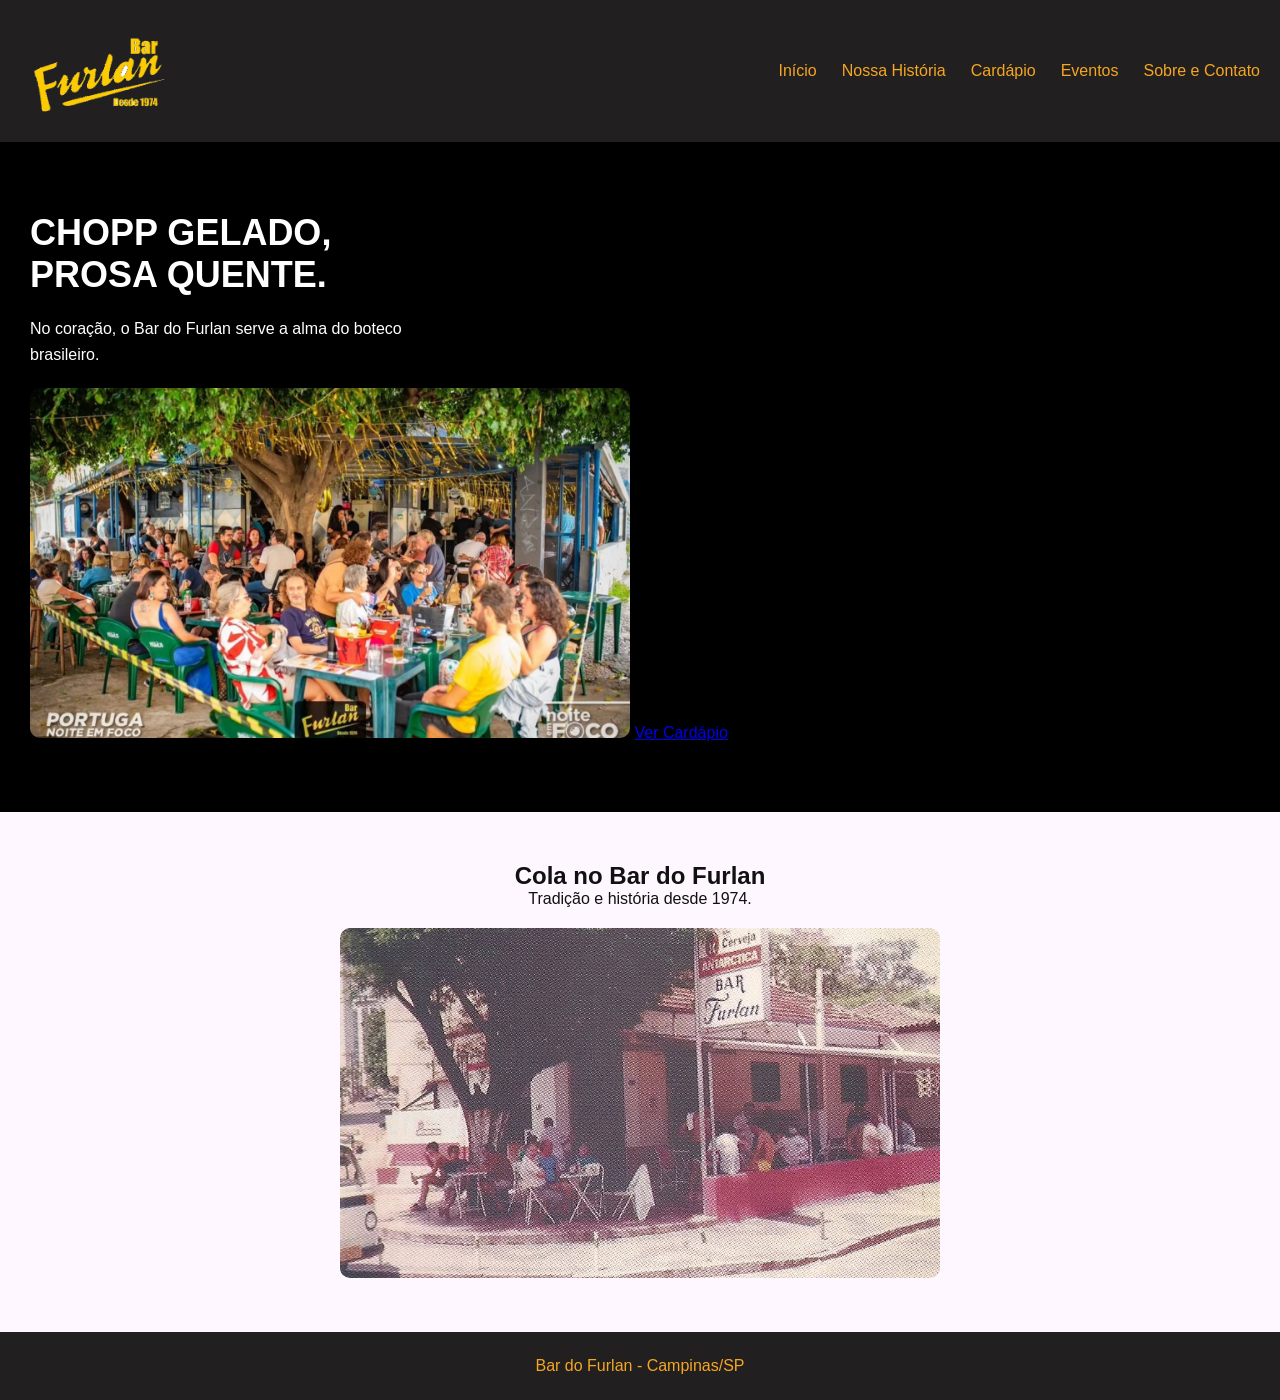
<file: index.html>
<!DOCTYPE html>
<html lang="pt-BR">
<head>
    <meta charset="UTF-8">
    <meta name="viewport" content="width=device-width, initial-scale=1.0">

    <title>Bar do Furlan</title>

    <link rel="stylesheet" href="css/style.css">
</head>

<body>

    <header>
       <img src="img/logo.png" alt="Logo do Bar do Furlan" class="logo">
        <nav>
            <a href="#inicio">Início</a>
            <a href="#historia">Nossa História</a>
            <a href="pages/cardapio.html">Cardápio</a>
            <a href="pages/eventos.html">Eventos</a>
            <a href="pages/sobre.html">Sobre e Contato</a>
        </nav>
    </header>

    <main>
        <section id="inicio">
            <h2>CHOPP GELADO,<br> PROSA QUENTE.</h2>
            <p>
                No coração, o Bar do Furlan serve a
                alma do boteco brasileiro.
            </p>
            <img
             src="img/ambiente.jpg"
             alt="Ambiente do Bar do Furlan"
             class="imagem-ambiente"
                >
            <a href="pages/cardapio.html">Ver Cardápio</a>
        </section>

        <section id="historia">
            <h2>Cola no Bar do Furlan</h2>
            <p>Tradição e história desde 1974.</p>
            <img
                src="img/nossa_historia.jpg"
                 alt="História do Bar do Furlan"
                class="imagem-historia"
>
        </section>
    </main>

    <footer>
        <p>Bar do Furlan - Campinas/SP</p>
    </footer>

    <script src="js/main.js"></script>

</body>
</html>
</file>
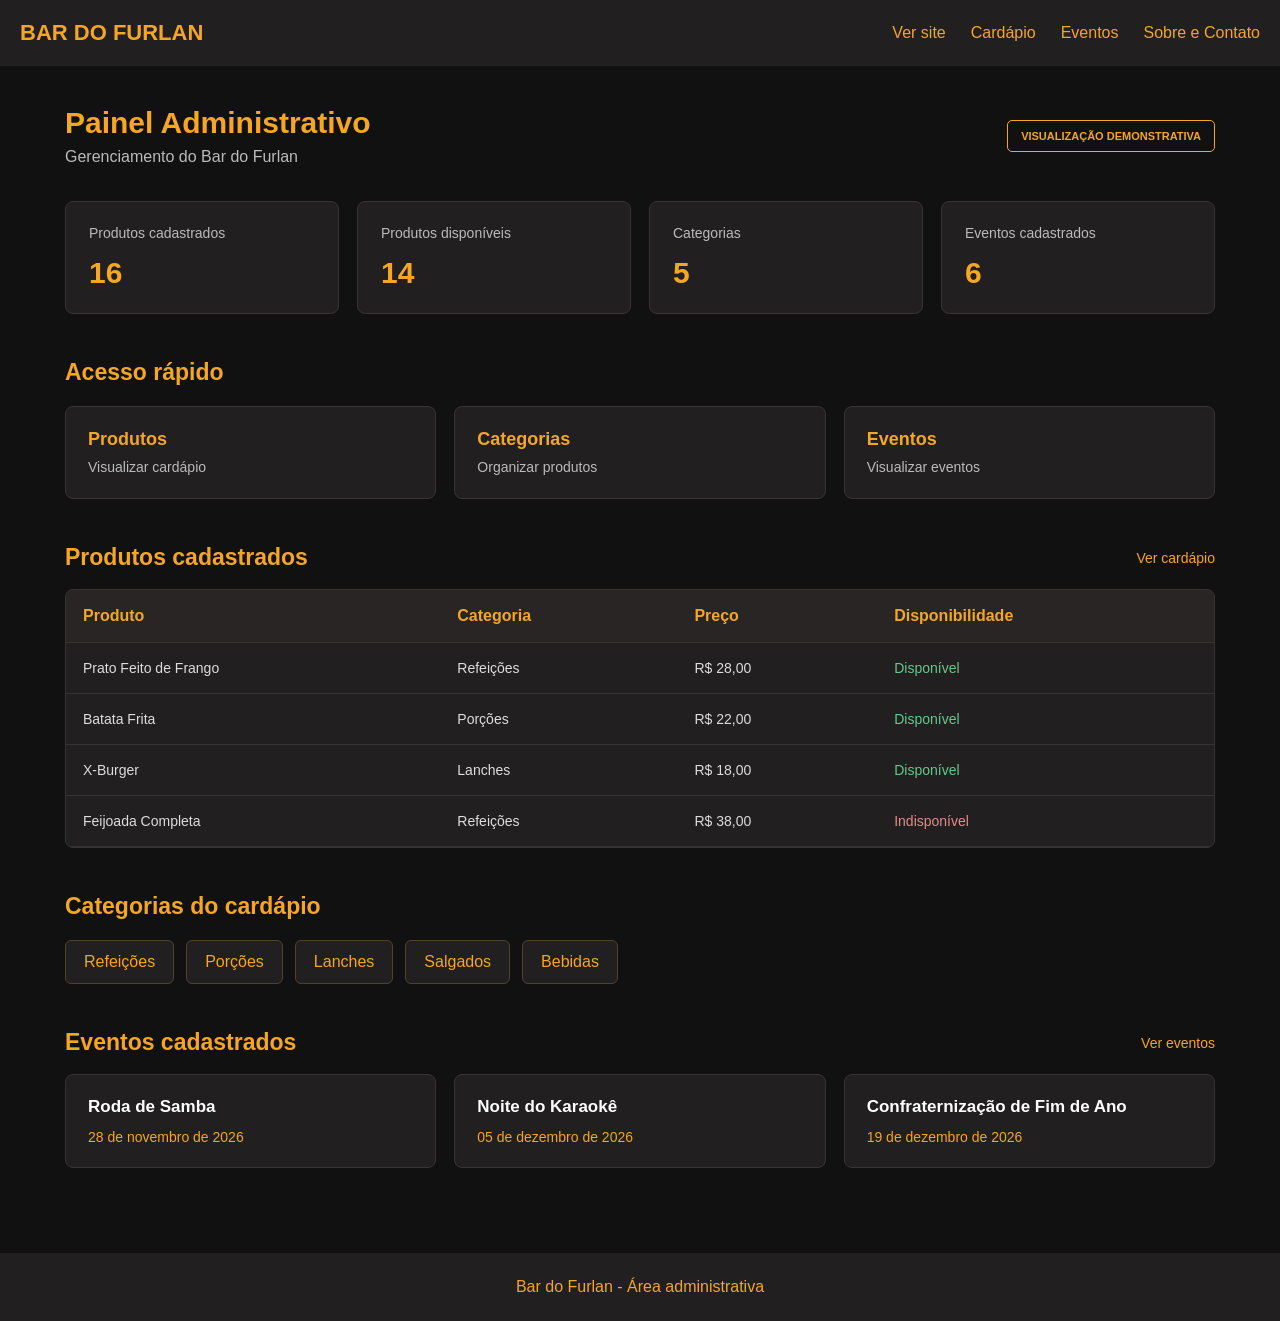
<file: pages/admin.html>
<!DOCTYPE html>
<html lang="pt-BR">

<head>
    <meta charset="UTF-8">
    <meta name="viewport" content="width=device-width, initial-scale=1.0">

    <title>Painel Administrativo | Bar do Furlan</title>

    <link rel="stylesheet" href="../css/style.css">
</head>

<body class="admin-body">

    <header>
        <h1>BAR DO FURLAN</h1>

        <nav>
            <a href="../index.html">Ver site</a>
            <a href="cardapio.html">Cardápio</a>
            <a href="eventos.html">Eventos</a>
            <a href="sobre.html">Sobre e Contato</a>
        </nav>
    </header>

    <main class="admin-container">

        <section class="admin-intro">
            <div>
                <h2>Painel Administrativo</h2>
                <p>Gerenciamento do Bar do Furlan</p>
            </div>
            <span class="admin-status">VISUALIZAÇÃO DEMONSTRATIVA</span>
        </section>

        <!-- INDICADORES -->
        <section class="admin-indicadores">

            <article class="indicador">
                <span>Produtos cadastrados</span>
                <strong>16</strong>
            </article>

            <article class="indicador">
                <span>Produtos disponíveis</span>
                <strong>14</strong>
            </article>

            <article class="indicador">
                <span>Categorias</span>
                <strong>5</strong>
            </article>

            <article class="indicador">
                <span>Eventos cadastrados</span>
                <strong>6</strong>
            </article>

        </section>

        <!-- ACESSO RÁPIDO -->
        <section class="admin-section">
            <h2>Acesso rápido</h2>

            <div class="admin-acoes">

                <a href="#produtos" class="admin-acao">
                    <strong>Produtos</strong>
                    <span>Visualizar cardápio</span>
                </a>

                <a href="#categorias" class="admin-acao">
                    <strong>Categorias</strong>
                    <span>Organizar produtos</span>
                </a>

                <a href="#eventos" class="admin-acao">
                    <strong>Eventos</strong>
                    <span>Visualizar eventos</span>
                </a>

            </div>
        </section>

        <!-- PRODUTOS -->
        <section class="admin-section" id="produtos">

            <div class="admin-section-title">
                <h2>Produtos cadastrados</h2>
                <a href="cardapio.html">Ver cardápio</a>
            </div>

            <div class="admin-tabela-wrapper">
                <table class="admin-tabela">

                    <thead>
                        <tr>
                            <th>Produto</th>
                            <th>Categoria</th>
                            <th>Preço</th>
                            <th>Disponibilidade</th>
                        </tr>
                    </thead>

                    <tbody>
                        <tr>
                            <td>Prato Feito de Frango</td>
                            <td>Refeições</td>
                            <td>R$ 28,00</td>
                            <td><span class="disponivel">Disponível</span></td>
                        </tr>

                        <tr>
                            <td>Batata Frita</td>
                            <td>Porções</td>
                            <td>R$ 22,00</td>
                            <td><span class="disponivel">Disponível</span></td>
                        </tr>

                        <tr>
                            <td>X-Burger</td>
                            <td>Lanches</td>
                            <td>R$ 18,00</td>
                            <td><span class="disponivel">Disponível</span></td>
                        </tr>

                        <tr>
                            <td>Feijoada Completa</td>
                            <td>Refeições</td>
                            <td>R$ 38,00</td>
                            <td><span class="indisponivel-tag">Indisponível</span></td>
                        </tr>
                    </tbody>

                </table>
            </div>

        </section>

        <!-- CATEGORIAS -->
        <section class="admin-section" id="categorias">
            <h2>Categorias do cardápio</h2>

            <div class="admin-categorias">
                <span>Refeições</span>
                <span>Porções</span>
                <span>Lanches</span>
                <span>Salgados</span>
                <span>Bebidas</span>
            </div>
        </section>

        <!-- EVENTOS -->
        <section class="admin-section" id="eventos">

            <div class="admin-section-title">
                <h2>Eventos cadastrados</h2>
                <a href="eventos.html">Ver eventos</a>
            </div>

            <div class="admin-eventos">
                <article>
                    <h3>Roda de Samba</h3>
                    <p>28 de novembro de 2026</p>
                </article>

                <article>
                    <h3>Noite do Karaokê</h3>
                    <p>05 de dezembro de 2026</p>
                </article>

                <article>
                    <h3>Confraternização de Fim de Ano</h3>
                    <p>19 de dezembro de 2026</p>
                </article>
            </div>

        </section>

    </main>

    <footer>
        <p>Bar do Furlan - Área administrativa</p>
    </footer>

</body>
</html>
</file>
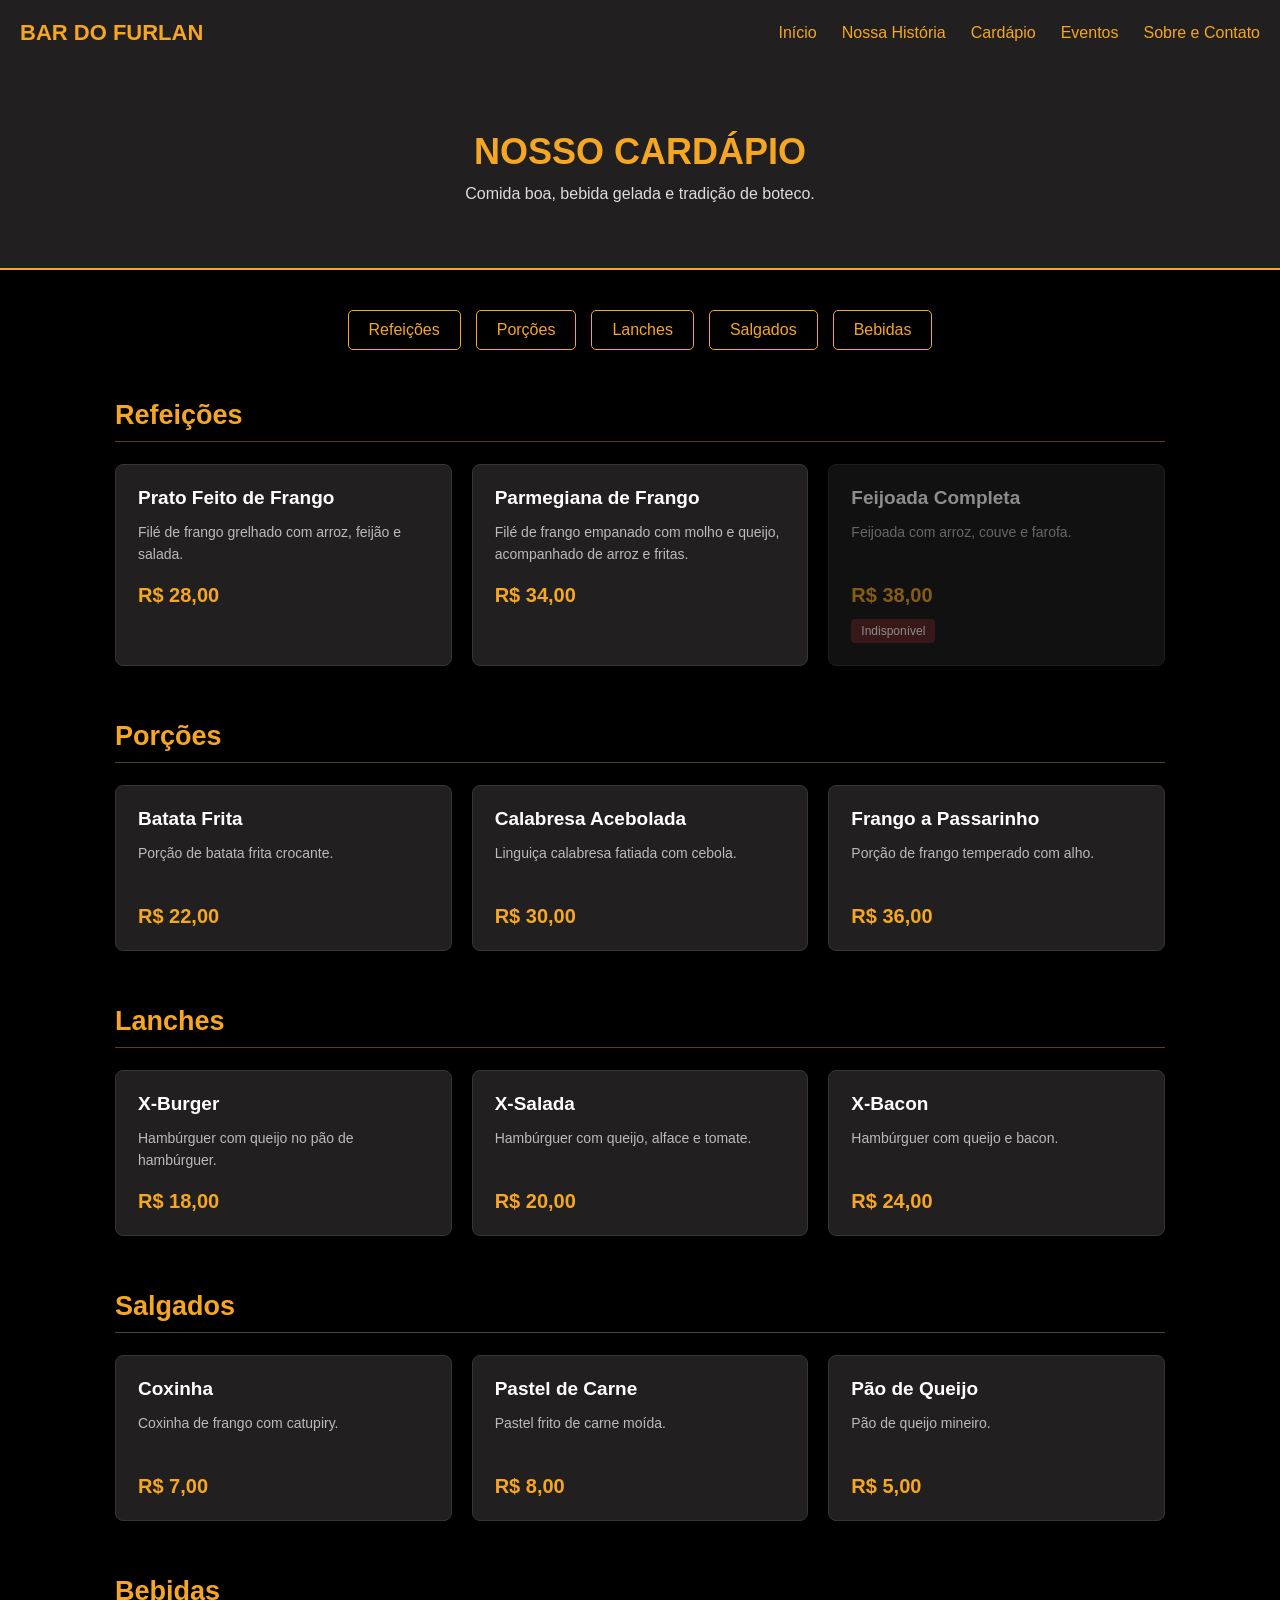
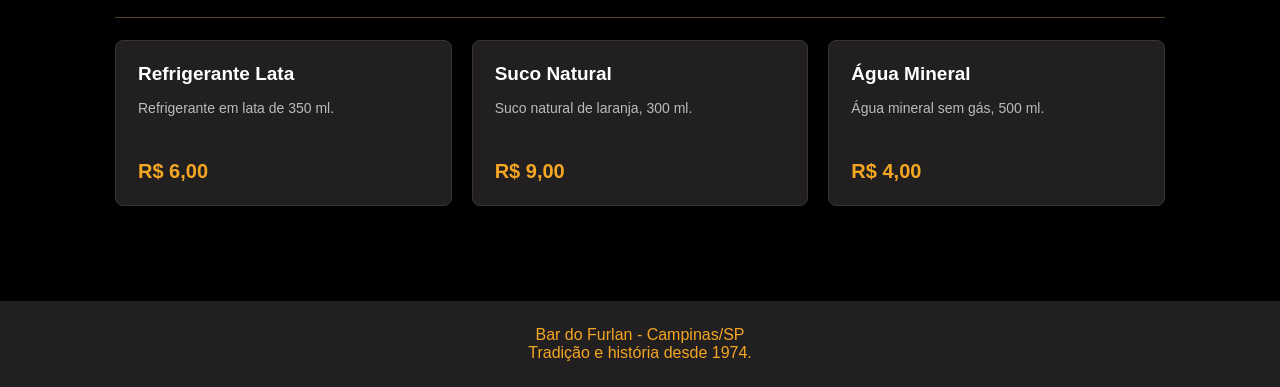
<file: pages/cardapio.html>
<!DOCTYPE html>
<html lang="pt-BR">

<head>
    <meta charset="UTF-8">
    <meta name="viewport" content="width=device-width, initial-scale=1.0">

    <title>Cardápio | Bar do Furlan</title>

    <link rel="stylesheet" href="../css/style.css">
</head>

<body>

    <header>
        <h1>BAR DO FURLAN</h1>

        <nav>
            <a href="../index.html">Início</a>
            <a href="../index.html#historia">Nossa História</a>
            <a href="cardapio.html">Cardápio</a>
            <a href="eventos.html">Eventos</a>
            <a href="sobre.html">Sobre e Contato</a>
        </nav>
    </header>

    <main>

        <section class="cardapio-banner">
            <h2>NOSSO CARDÁPIO</h2>
            <p>Comida boa, bebida gelada e tradição de boteco.</p>
        </section>

        <section class="cardapio-container">

            <div class="categorias">
                <a href="#refeicoes">Refeições</a>
                <a href="#porcoes">Porções</a>
                <a href="#lanches">Lanches</a>
                <a href="#salgados">Salgados</a>
                <a href="#bebidas">Bebidas</a>
            </div>

            <!-- REFEIÇÕES -->
            <section class="categoria" id="refeicoes">
                <h2>Refeições</h2>

                <div class="produtos">

                    <article class="produto">
                        <h3>Prato Feito de Frango</h3>
                        <p>Filé de frango grelhado com arroz, feijão e salada.</p>
                        <span class="preco">R$ 28,00</span>
                    </article>

                    <article class="produto">
                        <h3>Parmegiana de Frango</h3>
                        <p>Filé de frango empanado com molho e queijo, acompanhado de arroz e fritas.</p>
                        <span class="preco">R$ 34,00</span>
                    </article>

                    <article class="produto indisponivel">
                        <h3>Feijoada Completa</h3>
                        <p>Feijoada com arroz, couve e farofa.</p>
                        <span class="preco">R$ 38,00</span>
                        <span class="status">Indisponível</span>
                    </article>

                </div>
            </section>

            <!-- PORÇÕES -->
            <section class="categoria" id="porcoes">
                <h2>Porções</h2>

                <div class="produtos">

                    <article class="produto">
                        <h3>Batata Frita</h3>
                        <p>Porção de batata frita crocante.</p>
                        <span class="preco">R$ 22,00</span>
                    </article>

                    <article class="produto">
                        <h3>Calabresa Acebolada</h3>
                        <p>Linguiça calabresa fatiada com cebola.</p>
                        <span class="preco">R$ 30,00</span>
                    </article>

                    <article class="produto">
                        <h3>Frango a Passarinho</h3>
                        <p>Porção de frango temperado com alho.</p>
                        <span class="preco">R$ 36,00</span>
                    </article>

                </div>
            </section>

            <!-- LANCHES -->
            <section class="categoria" id="lanches">
                <h2>Lanches</h2>

                <div class="produtos">

                    <article class="produto">
                        <h3>X-Burger</h3>
                        <p>Hambúrguer com queijo no pão de hambúrguer.</p>
                        <span class="preco">R$ 18,00</span>
                    </article>

                    <article class="produto">
                        <h3>X-Salada</h3>
                        <p>Hambúrguer com queijo, alface e tomate.</p>
                        <span class="preco">R$ 20,00</span>
                    </article>

                    <article class="produto">
                        <h3>X-Bacon</h3>
                        <p>Hambúrguer com queijo e bacon.</p>
                        <span class="preco">R$ 24,00</span>
                    </article>

                </div>
            </section>

            <!-- SALGADOS -->
            <section class="categoria" id="salgados">
                <h2>Salgados</h2>

                <div class="produtos">

                    <article class="produto">
                        <h3>Coxinha</h3>
                        <p>Coxinha de frango com catupiry.</p>
                        <span class="preco">R$ 7,00</span>
                    </article>

                    <article class="produto">
                        <h3>Pastel de Carne</h3>
                        <p>Pastel frito de carne moída.</p>
                        <span class="preco">R$ 8,00</span>
                    </article>

                    <article class="produto">
                        <h3>Pão de Queijo</h3>
                        <p>Pão de queijo mineiro.</p>
                        <span class="preco">R$ 5,00</span>
                    </article>

                </div>
            </section>

            <!-- BEBIDAS -->
            <section class="categoria" id="bebidas">
                <h2>Bebidas</h2>

                <div class="produtos">

                    <article class="produto">
                        <h3>Refrigerante Lata</h3>
                        <p>Refrigerante em lata de 350 ml.</p>
                        <span class="preco">R$ 6,00</span>
                    </article>

                    <article class="produto">
                        <h3>Suco Natural</h3>
                        <p>Suco natural de laranja, 300 ml.</p>
                        <span class="preco">R$ 9,00</span>
                    </article>

                    <article class="produto">
                        <h3>Água Mineral</h3>
                        <p>Água mineral sem gás, 500 ml.</p>
                        <span class="preco">R$ 4,00</span>
                    </article>

                </div>
            </section>

        </section>

    </main>

    <footer>
        <p>Bar do Furlan - Campinas/SP</p>
        <p>Tradição e história desde 1974.</p>
    </footer>

</body>
</html>
</file>
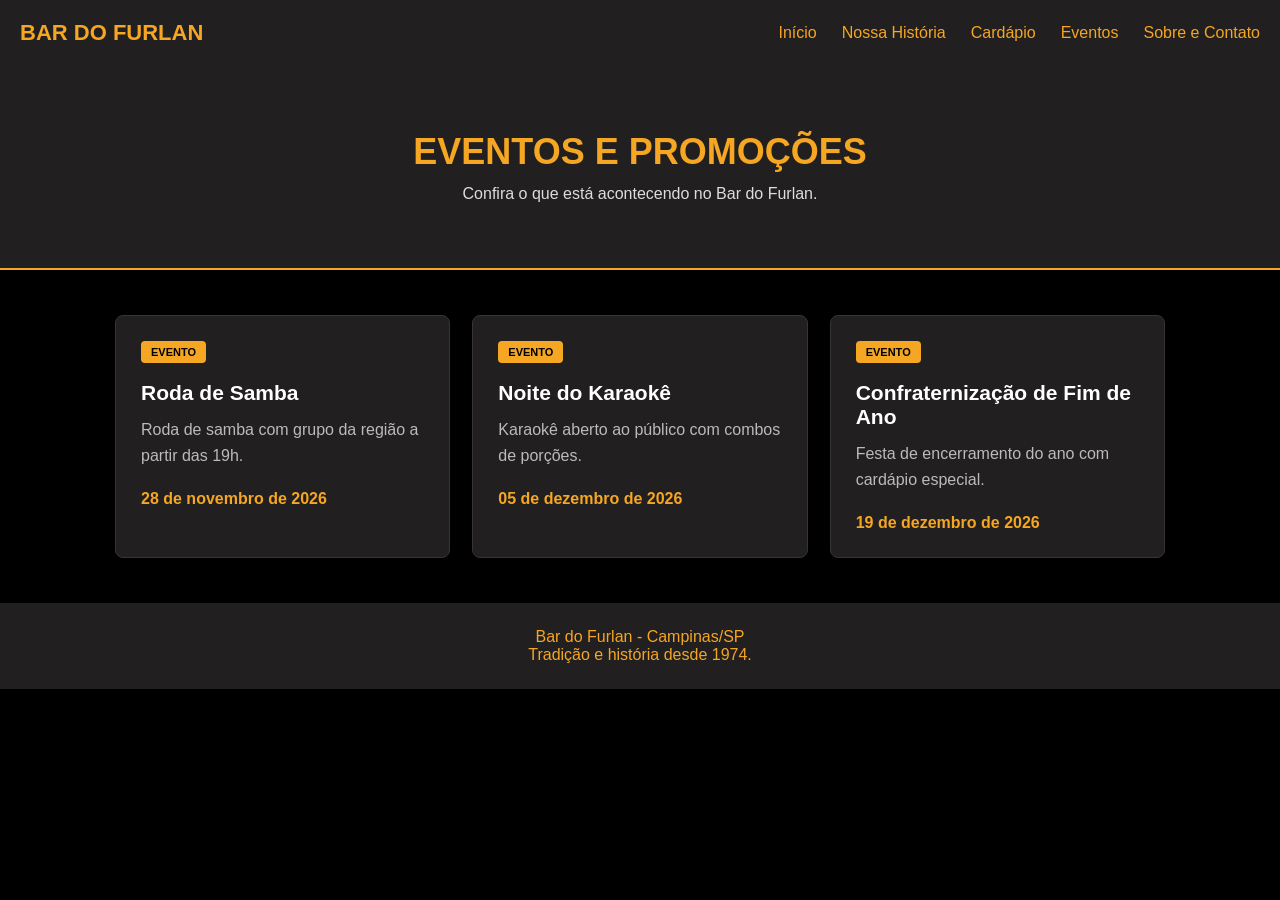
<file: pages/eventos.html>
<!DOCTYPE html>
<html lang="pt-BR">

<head>
    <meta charset="UTF-8">
    <meta name="viewport" content="width=device-width, initial-scale=1.0">

    <title>Eventos | Bar do Furlan</title>

    <link rel="stylesheet" href="../css/style.css">
</head>

<body>

    <header>
        <h1>BAR DO FURLAN</h1>

        <nav>
            <a href="../index.html">Início</a>
            <a href="../index.html#historia">Nossa História</a>
            <a href="cardapio.html">Cardápio</a>
            <a href="eventos.html">Eventos</a>
            <a href="sobre.html">Sobre e Contato</a>
        </nav>
    </header>

    <main>

        <section class="cardapio-banner">
            <h2>EVENTOS E PROMOÇÕES</h2>
            <p>Confira o que está acontecendo no Bar do Furlan.</p>
        </section>

        <section class="eventos-container">

            <article class="evento">
                <span class="evento-tipo">EVENTO</span>
                <h3>Roda de Samba</h3>
                <p>Roda de samba com grupo da região a partir das 19h.</p>
                <span class="evento-data">28 de novembro de 2026</span>
            </article>

            <article class="evento">
                <span class="evento-tipo">EVENTO</span>
                <h3>Noite do Karaokê</h3>
                <p>Karaokê aberto ao público com combos de porções.</p>
                <span class="evento-data">05 de dezembro de 2026</span>
            </article>

            <article class="evento">
                <span class="evento-tipo">EVENTO</span>
                <h3>Confraternização de Fim de Ano</h3>
                <p>Festa de encerramento do ano com cardápio especial.</p>
                <span class="evento-data">19 de dezembro de 2026</span>
            </article>

        </section>

    </main>

    <footer>
        <p>Bar do Furlan - Campinas/SP</p>
        <p>Tradição e história desde 1974.</p>
    </footer>

</body>
</html>
</file>
<file: css/style.css>
* {
    margin: 0;
    padding: 0;
    box-sizing: border-box;
}

body {
    background-color: #000;
    color: #fff;
    font-family: Arial, sans-serif;
}

header {
    background-color: #211f1f;
    padding: 20px;
    display: flex;
    justify-content: space-between;
    align-items: center;
}

header h1 {
    color: #f5a623;
    font-size: 22px;
}

nav {
    display: flex;
    gap: 25px;
}

nav a {
    color: #f5a623;
    text-decoration: none;
}

#inicio {
    padding: 70px 30px;
    min-height: 300px;
}

#inicio h2 {
    font-size: 36px;
    margin-bottom: 20px;
}

#inicio p {
    max-width: 400px;
    line-height: 1.6;
}

#historia {
    background-color: #fff7ff;
    color: #111;
    padding: 50px 30px;
    text-align: center;
}

footer {
    background-color: #211f1f;
    padding: 25px;
    text-align: center;
    color: #f5a623;
}

/* =========================================
   PÁGINA DO CARDÁPIO
========================================= */

.cardapio-banner {
    background-color: #211f1f;
    padding: 65px 30px;
    text-align: center;
    border-bottom: 2px solid #f5a623;
}

.cardapio-banner h2 {
    color: #f5a623;
    font-size: 36px;
    margin-bottom: 12px;
}

.cardapio-banner p {
    color: #ddd;
    font-size: 16px;
}

.cardapio-container {
    max-width: 1100px;
    margin: auto;
    padding: 40px 25px;
}

.categorias {
    display: flex;
    justify-content: center;
    flex-wrap: wrap;
    gap: 15px;
    margin-bottom: 50px;
}

.categorias a {
    color: #f5a623;
    text-decoration: none;
    border: 1px solid #f5a623;
    padding: 10px 20px;
    border-radius: 5px;
    transition: 0.3s;
}

.categorias a:hover {
    background-color: #f5a623;
    color: #000;
}

.categoria {
    margin-bottom: 55px;
    scroll-margin-top: 25px;
}

.categoria h2 {
    color: #f5a623;
    font-size: 27px;
    margin-bottom: 22px;
    padding-bottom: 10px;
    border-bottom: 1px solid #51402b;
}

.produtos {
    display: grid;
    grid-template-columns: repeat(3, 1fr);
    gap: 20px;
}

.produto {
    background-color: #211f1f;
    border: 1px solid #383434;
    border-radius: 8px;
    padding: 22px;
    transition: 0.3s;
}

.produto:hover {
    border-color: #f5a623;
    transform: translateY(-4px);
}

.produto h3 {
    color: #fff;
    font-size: 19px;
    margin-bottom: 12px;
}

.produto p {
    color: #bbb;
    font-size: 14px;
    line-height: 1.6;
    min-height: 45px;
    margin-bottom: 18px;
}

.preco {
    display: block;
    color: #f5a623;
    font-size: 20px;
    font-weight: bold;
}

.indisponivel {
    opacity: 0.55;
}

.status {
    display: inline-block;
    margin-top: 12px;
    padding: 5px 10px;
    background-color: #642b2b;
    color: #fff;
    border-radius: 4px;
    font-size: 12px;
}

/* =========================================
   RESPONSIVIDADE
========================================= */

@media (max-width: 768px) {

    header {
        flex-direction: column;
        gap: 18px;
    }

    nav {
        flex-wrap: wrap;
        justify-content: center;
        gap: 15px;
    }

    .produtos {
        grid-template-columns: repeat(2, 1fr);
    }

    .cardapio-banner h2 {
        font-size: 29px;
    }
}

@media (max-width: 500px) {

    .produtos {
        grid-template-columns: 1fr;
    }

    .cardapio-container {
        padding: 30px 18px;
    }

    .categorias {
        gap: 10px;
    }

    .categorias a {
        padding: 8px 12px;
        font-size: 14px;
    }
}

/* =========================================
   PÁGINA DE EVENTOS
========================================= */

.eventos-container {
    max-width: 1100px;
    margin: auto;
    padding: 45px 25px;
    display: grid;
    grid-template-columns: repeat(3, 1fr);
    gap: 22px;
}

.evento {
    background-color: #211f1f;
    border: 1px solid #383434;
    border-radius: 8px;
    padding: 25px;
    transition: 0.3s;
}

.evento:hover {
    border-color: #f5a623;
    transform: translateY(-4px);
}

.evento-tipo {
    display: inline-block;
    color: #000;
    background-color: #f5a623;
    padding: 5px 10px;
    border-radius: 4px;
    font-size: 11px;
    font-weight: bold;
    margin-bottom: 18px;
}

.evento h3 {
    color: #fff;
    margin-bottom: 12px;
    font-size: 21px;
}

.evento p {
    color: #bbb;
    line-height: 1.6;
    margin-bottom: 22px;
}

.evento-data {
    display: block;
    color: #f5a623;
    font-weight: bold;
}

@media (max-width: 768px) {
    .eventos-container {
        grid-template-columns: repeat(2, 1fr);
    }
}

@media (max-width: 500px) {
    .eventos-container {
        grid-template-columns: 1fr;
    }
}

/* =========================================
   PAINEL ADMINISTRATIVO
========================================= */

.admin-body {
    background-color: #111;
}

.admin-container {
    max-width: 1200px;
    margin: auto;
    padding: 40px 25px;
}

.admin-intro {
    display: flex;
    justify-content: space-between;
    align-items: center;
    flex-wrap: wrap;
    gap: 20px;
    margin-bottom: 35px;
}

.admin-intro h2 {
    color: #f5a623;
    font-size: 30px;
    margin-bottom: 8px;
}

.admin-intro p {
    color: #bbb;
}

.admin-status {
    color: #f5a623;
    border: 1px solid #f5a623;
    padding: 9px 13px;
    border-radius: 5px;
    font-size: 11px;
    font-weight: bold;
}

.admin-indicadores {
    display: grid;
    grid-template-columns: repeat(4, 1fr);
    gap: 18px;
    margin-bottom: 45px;
}

.indicador {
    background-color: #211f1f;
    border: 1px solid #383434;
    border-radius: 8px;
    padding: 23px;
}

.indicador span {
    display: block;
    color: #bbb;
    font-size: 14px;
    margin-bottom: 15px;
}

.indicador strong {
    color: #f5a623;
    font-size: 30px;
}

.admin-section {
    margin-bottom: 45px;
    scroll-margin-top: 25px;
}

.admin-section h2 {
    color: #f5a623;
    font-size: 23px;
    margin-bottom: 20px;
}

.admin-acoes {
    display: grid;
    grid-template-columns: repeat(3, 1fr);
    gap: 18px;
}

.admin-acao {
    display: block;
    text-decoration: none;
    background-color: #211f1f;
    border: 1px solid #383434;
    border-radius: 8px;
    padding: 22px;
    transition: 0.3s;
}

.admin-acao:hover {
    border-color: #f5a623;
    transform: translateY(-3px);
}

.admin-acao strong {
    display: block;
    color: #f5a623;
    font-size: 18px;
    margin-bottom: 8px;
}

.admin-acao span {
    color: #bbb;
    font-size: 14px;
}

.admin-section-title {
    display: flex;
    justify-content: space-between;
    align-items: center;
    gap: 15px;
    margin-bottom: 18px;
}

.admin-section-title h2 {
    margin-bottom: 0;
}

.admin-section-title a {
    color: #f5a623;
    text-decoration: none;
    font-size: 14px;
}

.admin-tabela-wrapper {
    overflow-x: auto;
    background-color: #211f1f;
    border-radius: 8px;
    border: 1px solid #383434;
}

.admin-tabela {
    width: 100%;
    border-collapse: collapse;
    min-width: 600px;
}

.admin-tabela th,
.admin-tabela td {
    padding: 17px;
    text-align: left;
    border-bottom: 1px solid #383434;
}

.admin-tabela th {
    color: #f5a623;
    background-color: #292525;
}

.admin-tabela td {
    color: #ddd;
    font-size: 14px;
}

.disponivel {
    color: #65c98b;
}

.indisponivel-tag {
    color: #e58a8a;
}

.admin-categorias {
    display: flex;
    flex-wrap: wrap;
    gap: 12px;
}

.admin-categorias span {
    background-color: #211f1f;
    border: 1px solid #51402b;
    color: #f5a623;
    padding: 12px 18px;
    border-radius: 6px;
}

.admin-eventos {
    display: grid;
    grid-template-columns: repeat(3, 1fr);
    gap: 18px;
}

.admin-eventos article {
    background-color: #211f1f;
    border: 1px solid #383434;
    padding: 22px;
    border-radius: 8px;
}

.admin-eventos h3 {
    color: #fff;
    font-size: 17px;
    margin-bottom: 12px;
}

.admin-eventos p {
    color: #f5a623;
    font-size: 14px;
}

/* RESPONSIVIDADE DO PAINEL */

@media (max-width: 768px) {
    .admin-indicadores {
        grid-template-columns: repeat(2, 1fr);
    }

    .admin-acoes,
    .admin-eventos {
        grid-template-columns: 1fr;
    }
}

@media (max-width: 500px) {
    .admin-container {
        padding: 30px 16px;
    }

    .admin-intro h2 {
        font-size: 25px;
    }

    .admin-indicadores {
        gap: 10px;
    }

    .indicador {
        padding: 16px;
    }

    .indicador strong {
        font-size: 25px;
    }

    .admin-section-title {
        align-items: flex-start;
        flex-direction: column;
    }
}
.logo {
    width: 150px;
    height: auto;
}
.imagem-ambiente,
.imagem-historia {
    width: 100%;
    max-width: 600px;
    height: 350px;
    object-fit: cover;
    border-radius: 10px;
    margin-top: 20px;
}

/* =================================
   PÁGINA SOBRE E CONTATO
================================= */

.sobre-body {
    background-color: #000;
    color: #fff;
}

.sobre-body header a {
    text-decoration: none;
}

/* Banner */

.sobre-banner {
    padding: 90px 30px;
    text-align: center;
    background-color: #211f1f;
}

.sobre-banner h2 {
    color: #f5a623;
    font-size: 38px;
    margin-bottom: 20px;
}

.sobre-banner p {
    max-width: 600px;
    margin: auto;
    line-height: 1.7;
}

/* História */

.sobre-historia {
    display: flex;
    align-items: center;
    justify-content: center;
    gap: 50px;
    padding: 70px 8%;
}

.sobre-texto {
    flex: 1;
    max-width: 500px;
}

.sobre-destaque {
    color: #f5a623;
    font-size: 13px;
    font-weight: bold;
    letter-spacing: 2px;
}

.sobre-texto h2,
.sobre-ambiente h2,
.contato-section h2 {
    font-size: 30px;
    margin: 15px 0 20px;
}

.sobre-texto p,
.sobre-ambiente p,
.contato-section > p {
    line-height: 1.8;
    color: #ccc;
    margin-bottom: 15px;
}

.sobre-foto {
    flex: 1;
    max-width: 500px;
}

.sobre-foto img {
    width: 100%;
    border-radius: 10px;
    display: block;
}

/* Ambiente */

.sobre-ambiente {
    background-color: #211f1f;
    padding: 65px 8%;
    text-align: center;
}

.sobre-ambiente p {
    max-width: 650px;
    margin: 0 auto 30px;
}

.sobre-ambiente img {
    width: 100%;
    max-width: 850px;
    border-radius: 10px;
    display: block;
    margin: auto;
}

/* Contato */

.contato-section {
    padding: 70px 8%;
    text-align: center;
}

.contato-section > p {
    max-width: 600px;
    margin: 0 auto 35px;
}

.contato-cards {
    display: grid;
    grid-template-columns: repeat(3, 1fr);
    gap: 20px;
    max-width: 1000px;
    margin: auto;
}

.contato-card {
    background-color: #211f1f;
    padding: 30px 20px;
    border-radius: 10px;
    border-bottom: 3px solid #f5a623;
}

.contato-card h3 {
    color: #f5a623;
    margin-bottom: 15px;
}

.contato-card p {
    color: #ccc;
    line-height: 1.6;
}

/* Responsividade */

@media (max-width: 768px) {

    .sobre-historia {
        flex-direction: column;
        padding: 45px 25px;
    }

    .sobre-banner h2 {
        font-size: 29px;
    }

    .contato-cards {
        grid-template-columns: 1fr;
    }

    .sobre-texto h2,
    .sobre-ambiente h2,
    .contato-section h2 {
        font-size: 25px;
    }
}
</file>
